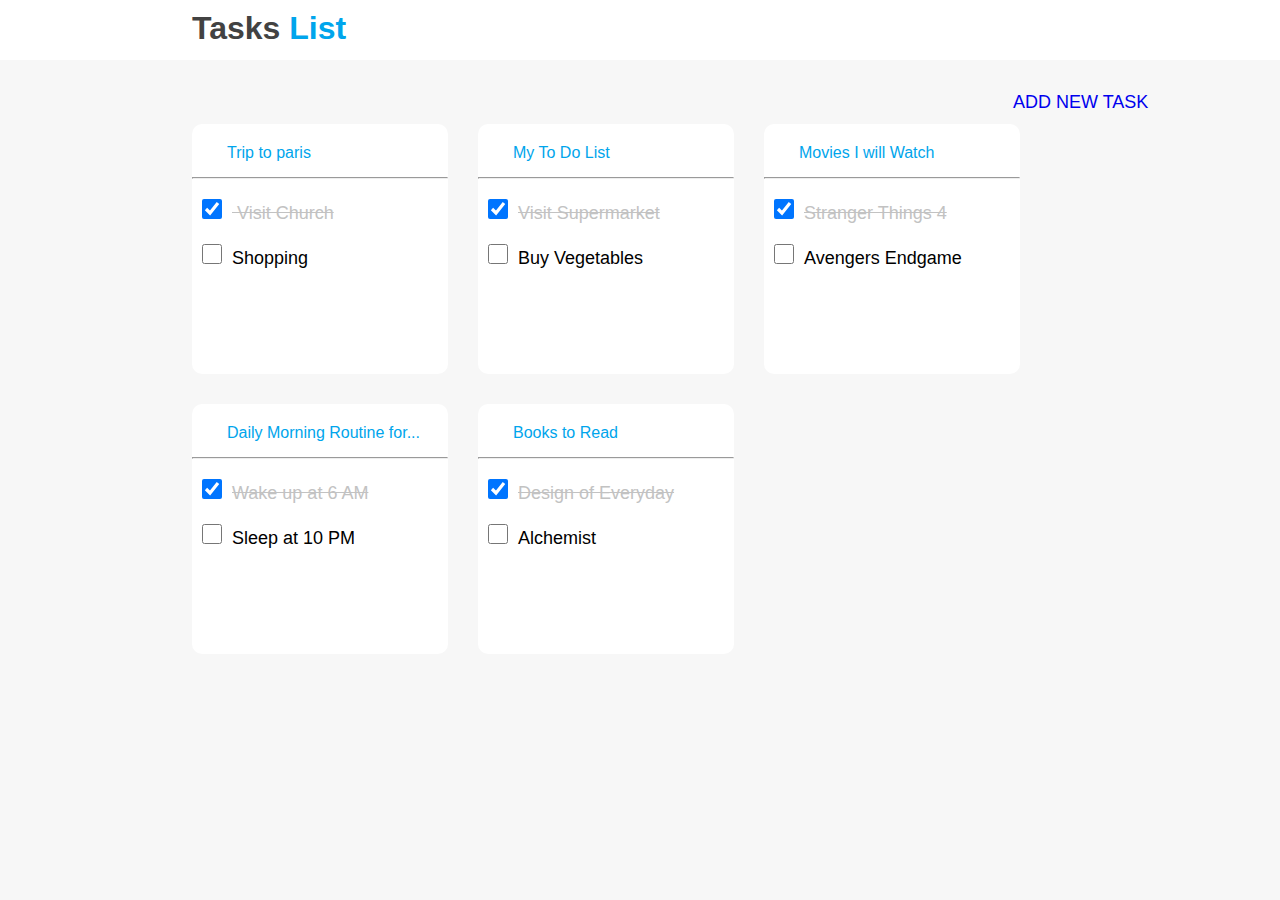
<file: index.html>
<!DOCTYPE html> 
<html lang="en">
<head>
    <meta charset="UTF-8">
    <meta http-equiv="X-UA-Compatible" content="IE=edge">
    <meta name="viewport" content="width=device-width, initial-scale=1.0">
    <link rel="stylesheet" href="https://cdnjs.cloudflare.com/ajax/libs/font-awesome/6.4.0/css/all.min.css" integrity="sha512-iecdLmaskl7CVkqkXNQ/ZH/XLlvWZOJyj7Yy7tcenmpD1ypASozpmT/E0iPtmFIB46ZmdtAc9eNBvH0H/ZpiBw==" crossorigin="anonymous" referrerpolicy="no-referrer" />
    <link rel="stylesheet" href="style.css">
    <title>Document</title>
</head>
<body>
    <div class="header">
    <h1>
        <span class="hpart1">Tasks</span>
        <span class="hpart2">List</span></h1>
    </div>
    <div class="second">
        <div>
        <a class="center" href="./newtaskpop.html">
            <i class="fa-solid fa-circle-plus"></i> <span>ADD NEW TASK</span></a>
        </div>
    </div>

    <div class="parent">
        
    <div class="child1">
        <div class="task_head">
        <a href="addtask.html"><p>Trip to paris</p></a>
        </div>

        <hr>
        <div class="task_component">
            <input type="checkbox" checked class="input"><label> Visit Church</label>
        </div>
        <div>
            <input type="checkbox" class="input"><label>Shopping</label>
            
        </div>
        
    </div>
    <div class="child1">
        <div class="task_head">
            <a href=""><p>My To Do List</p></a>
            </div>
    
            <hr>
            <div class="task_component">
                <input type="checkbox" class="input" checked><label>Visit Supermarket</label>
            </div>
            <div>
                <input type="checkbox" class="input"><label>Buy Vegetables</label>
                
            </div>
    </div>
    
    <div class="child1">
        <div class="task_head">
            <a href=""><p>Movies I will Watch</p></a>
            </div>
    
            <hr>
            <div class="task_component">
                
                <input type="checkbox" class="input" checked><label>Stranger Things 4</label>
            </div>
            <div>
                <input type="checkbox" class="input"><label>Avengers Endgame</label>
                
            </div>
    </div>
    <div class="child1">
        <div class="task_head">
            <a href=""><p>Daily Morning Routine for...</p></a>
            </div>
    
            <hr>
            <div class="task_component">
                <input type="checkbox" class="input" checked><label>Wake up at 6 AM</label>
            </div>
            <div>
                <input type="checkbox" class="input" ><label>Sleep at 10 PM</label>
                
            </div>
    </div>
    <div class="child1">
        <div class="task_head">
            <a href=""><p>Books to Read</p></a>
            </div>
    
            <hr>
            <div class="task_component">
                <input type="checkbox" class="input" checked><label>Design of Everyday</label>
            </div>
            <div>
                <input type="checkbox" class="input" ><label>Alchemist</label>
                
            </div>
    </div>
</div>
</body>
</html>
</file>
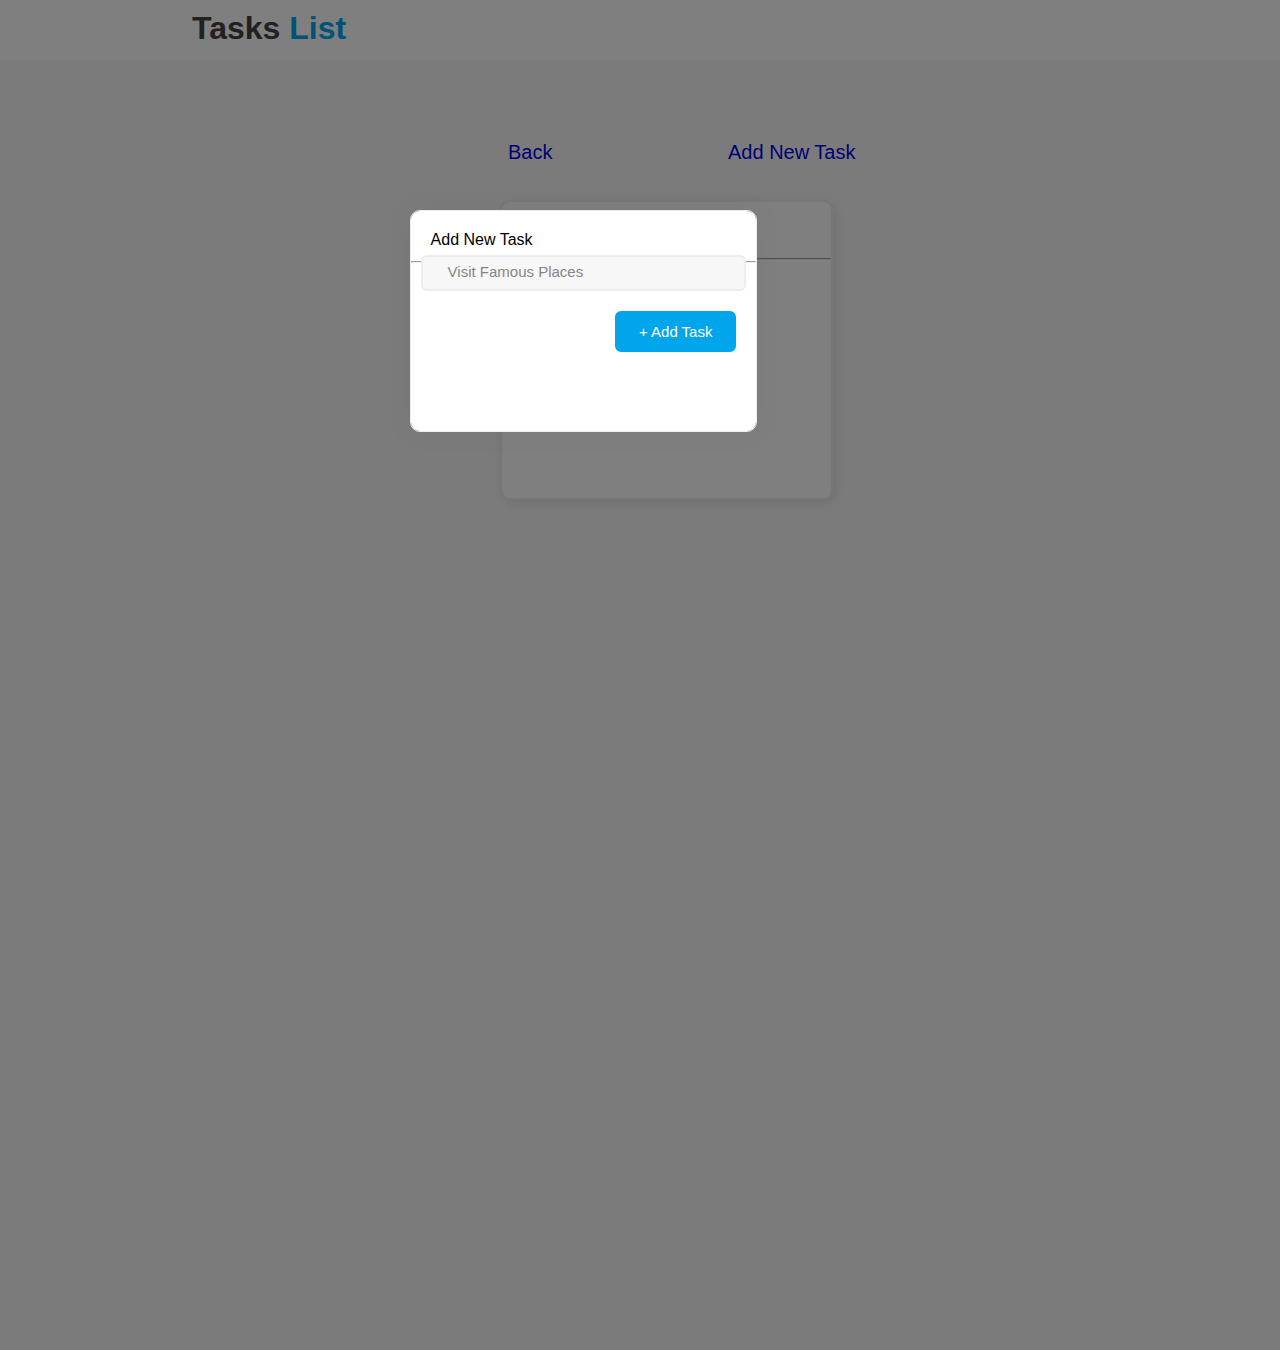
<file: addnewitem.html>
<!DOCTYPE html>
<html lang="en">
<head>
    <meta charset="UTF-8">
    <meta http-equiv="X-UA-Compatible" content="IE=edge">
    <meta name="viewport" content="width=device-width, initial-scale=1.0">
    <title>Document</title>
    <link rel="stylesheet" href="https://cdnjs.cloudflare.com/ajax/libs/font-awesome/6.4.0/css/all.min.css"
        integrity="sha512-iecdLmaskl7CVkqkXNQ/ZH/XLlvWZOJyj7Yy7tcenmpD1ypASozpmT/E0iPtmFIB46ZmdtAc9eNBvH0H/ZpiBw=="
        crossorigin="anonymous" referrerpolicy="no-referrer" />

    <link rel="stylesheet" href="style2.css">
    <link rel="stylesheet" href="style3.css">
    
</head>
<body>
    <div class="header">
        <h1>
            <span class="hpart1">Tasks</span>
            <span class="hpart2">List</span>
        </h1>
    </div>
    
        <div class="second_back">
            <div>
                <a class="center" href="./index.html">
                    <i class="fa-light fa-solid fa-circle-arrow-left color"></i></i> <span>Back</span></a>
            </div>
        </div>
        <div class="second">
            <div>
                <a class="center" href="./newtaskpop.html">
                    <i class="fa-solid fa-circle-plus"></i> <span>Add New Task</span></a>
            </div>
        </div>
        <div class="child1">

            <div class="task_head">
                <a href="">
                    <p>Trip to Paris</p>
                </a>
            </div>

            <hr>
            <div class="task_component">
                <input type="checkbox" class="input" checked><label>Visit Church</label>
            </div>
            <div>
                <input type="checkbox" class="input"><label>Shooping</label>

            </div>
        </div>
    </div>
    </div>
    <div class="container1"></div>
    <div class="popup">
        <div class="Popup_head">
            <p>Add New Task</p>
            <hr>
            <a href="./addtask.html"> <i class="fa-solid fa-xmark" style="color: #858585;"></i></a>
        
        
        <div class="popup_input">
            <input type="text" name="TaskName" id="TaskName" placeholder="Visit Famous Places">
            <button class="flex-box"><span class="Sign"></span>+ Add Task</button>
        </div>
    </div>
</body>
</html>
</file>
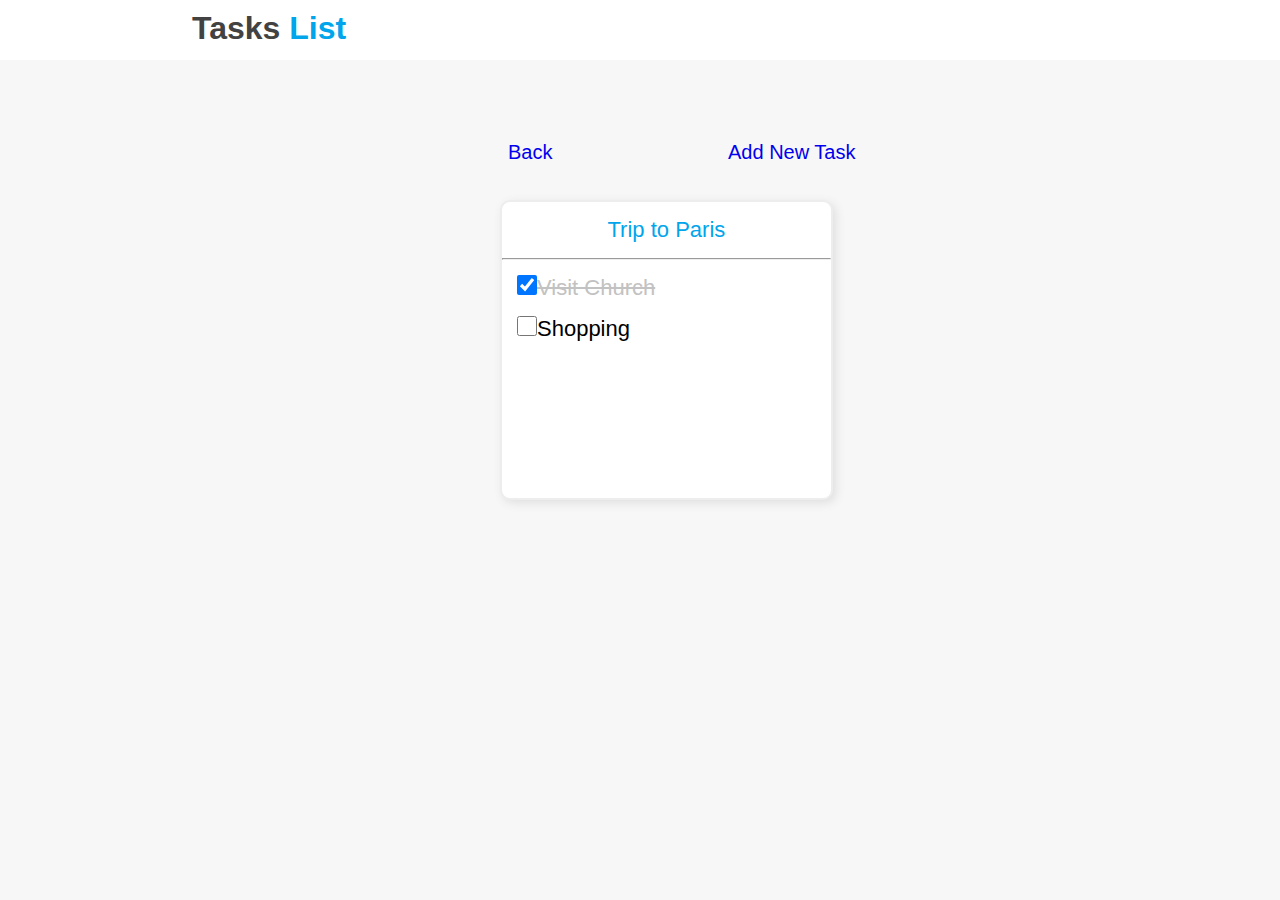
<file: addtask.html>
<!DOCTYPE html>
<html lang="en">

<head>
    <meta charset="UTF-8">
    <meta http-equiv="X-UA-Compatible" content="IE=edge">
    <meta name="viewport" content="width=device-width, initial-scale=1.0">
    <link rel="stylesheet" href="https://cdnjs.cloudflare.com/ajax/libs/font-awesome/6.4.0/css/all.min.css"
        integrity="sha512-iecdLmaskl7CVkqkXNQ/ZH/XLlvWZOJyj7Yy7tcenmpD1ypASozpmT/E0iPtmFIB46ZmdtAc9eNBvH0H/ZpiBw=="
        crossorigin="anonymous" referrerpolicy="no-referrer" />

    <link rel="stylesheet" href="style2.css">
    <title>Document</title>
</head>

<body>
    <div class="header">
        <h1>
            <span class="hpart1">Tasks</span>
            <span class="hpart2">List</span>
        </h1>
    </div>
    <div class="container">
        <div class="second_back">
            <div>
                <a class="center" href="./index.html">
                    <i class="fa-light fa-solid fa-circle-arrow-left color"></i></i> <span>Back</span></a>
            </div>
        </div>
        <div class="second">
            <div>
                <a class="center" href="./addnewitem.html">
                    <i class="fa-solid fa-circle-plus"></i> <span>Add New Task</span></a>
            </div>
        </div>
        <div class="child1">

            <div class="task_head">
                <a href="">
                    <p>Trip to Paris</p>
                </a>
            </div>

            <hr>
            <div class="task_component">
                <input type="checkbox" class="input" checked><label>Visit Church</label>
            </div>
            <div>
                <input type="checkbox" class="input"><label>Shopping</label>

            </div>
        </div>
    </div>
    </div>
    
</body>

</html>
</file>
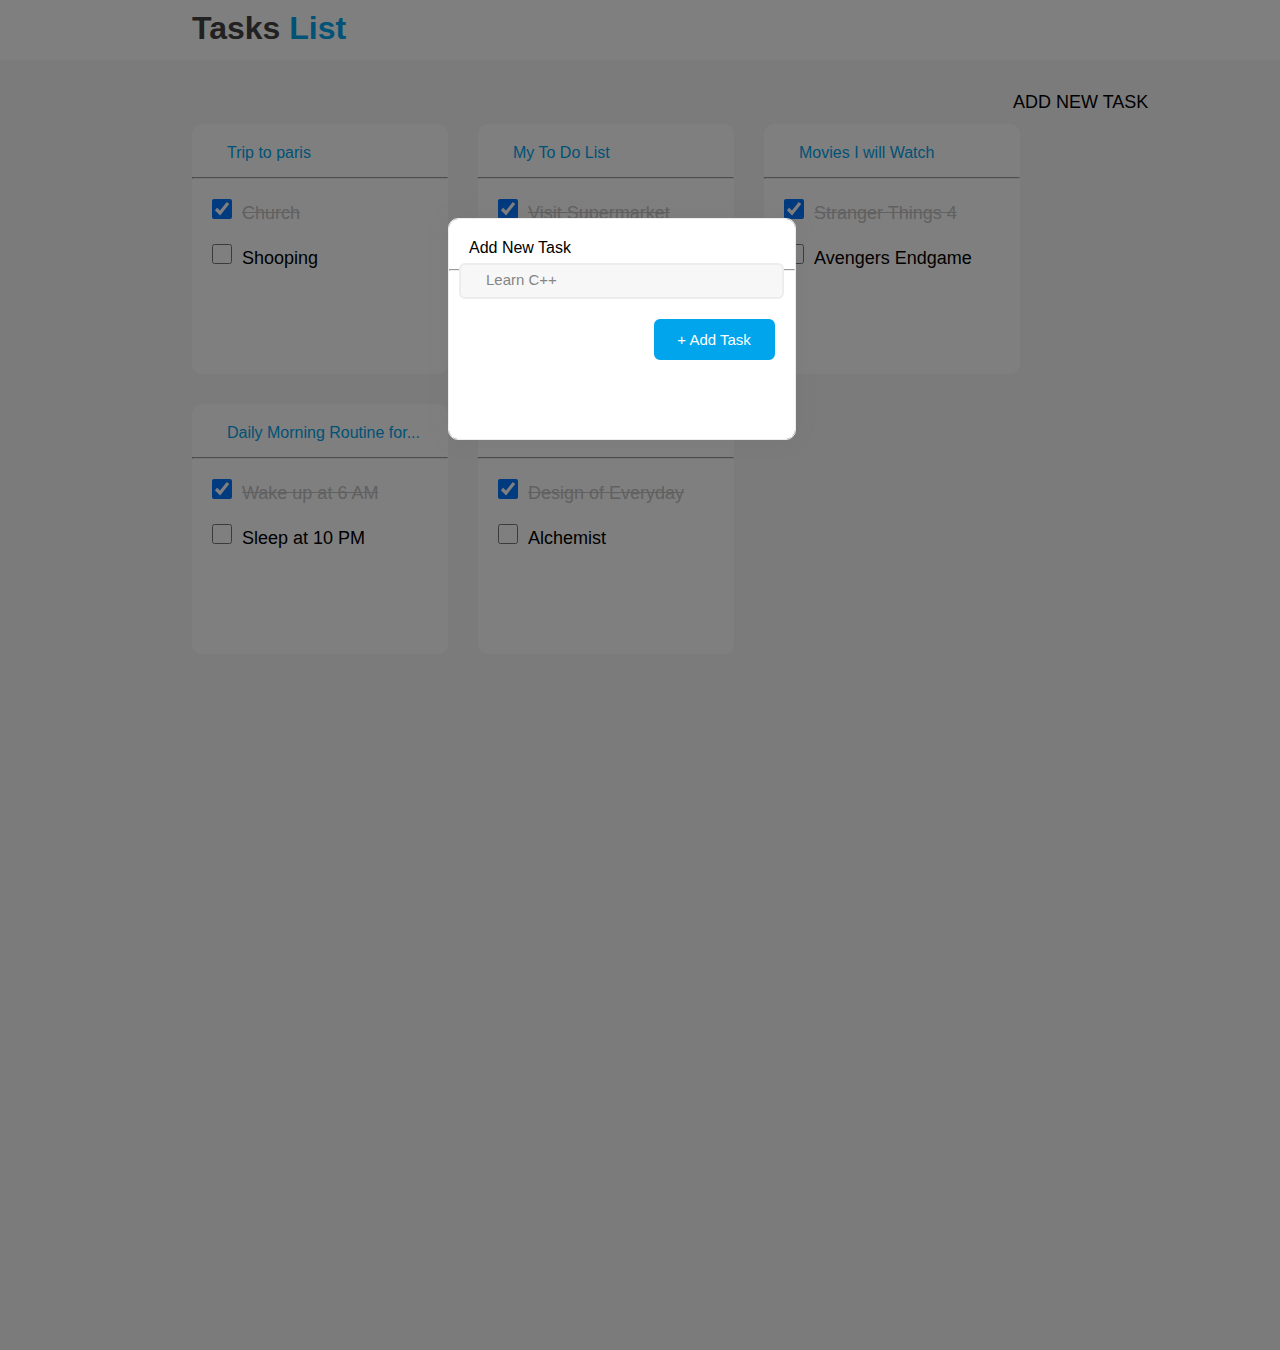
<file: newtaskpop.html>
<!DOCTYPE html>
<html lang="en">

<head>
    <meta charset="UTF-8">
    <meta http-equiv="X-UA-Compatible" content="IE=edge">
    <meta name="viewport" content="width=device-width, initial-scale=1.0">
    <link rel="stylesheet" href="https://cdnjs.cloudflare.com/ajax/libs/font-awesome/6.4.0/css/all.min.css"
        integrity="sha512-iecdLmaskl7CVkqkXNQ/ZH/XLlvWZOJyj7Yy7tcenmpD1ypASozpmT/E0iPtmFIB46ZmdtAc9eNBvH0H/ZpiBw=="
        crossorigin="anonymous" referrerpolicy="no-referrer" />
    <link rel="stylesheet" href="style1.css">
    <link rel="stylesheet" href="style.css">
    <title>Document</title>
</head>

<body>
    
    <div class="header">
        <h1>
            <span class="hpart1">Tasks</span>
            <span class="hpart2">List</span>
        </h1>
    </div>
    <div class="second">
        <div>
            <a class="center">
                <i class="fa-solid fa-circle-plus"></i> <span>ADD NEW TASK</span></a>
        </div>
    </div>

    <div class="parent">

        <div class="child1">
            <div class="task_head">
                <a href="">
                    <p>Trip to paris</p>
                </a>
            </div>

            <hr>
            <div class="task_component">
                <input type="checkbox" checked class="input"><label>Church</label>
            </div>
            <div>
                <input type="checkbox" class="input"><label>Shooping</label>

            </div>
            <!-- <div>
                <input type="checkbox" >
            </div> -->


        </div>
        <div class="child1">
            <div class="task_head">
                <a href="">
                    <p>My To Do List</p>
                </a>
            </div>

            <hr>
            <div class="task_component">
                <input type="checkbox" class="input" checked><label>Visit Supermarket</label>
            </div>
            <div>
                <input type="checkbox" class="input"><label>Buy Vegetables</label>

            </div>
        </div>

        <div class="child1">
            <div class="task_head">
                <a href="">
                    <p>Movies I will Watch</p>
                </a>
            </div>

            <hr>
            <div class="task_component">

                <input type="checkbox" class="input" checked><label>Stranger Things 4</label>
            </div>
            <div>
                <input type="checkbox" class="input"><label>Avengers Endgame</label>

            </div>
        </div>
        <div class="child1">
            <div class="task_head">
                <a href="">
                    <p>Daily Morning Routine for...</p>
                </a>
            </div>

            <hr>
            <div class="task_component">
                <input type="checkbox" class="input" checked><label>Wake up at 6 AM</label>
            </div>
            <div>
                <input type="checkbox" class="input"><label>Sleep at 10 PM</label>

            </div>
        </div>
        <div class="child1">
            <div class="task_head">
                <a href="">
                    <p>Books to Read</p>
                </a>
            </div>

            <hr>
            <div class="task_component">
                <input type="checkbox" class="input" checked><label>Design of Everyday</label>
            </div>
            <div>
                <input type="checkbox" class="input"><label>Alchemist</label>

            </div>
        </div>
    </div>
    <div class="container"></div>

        <div class="popup">
            <div class="Popup_head">
                <p>Add New Task</p>
                <hr>
                <a href="./index.html"> <i class="fa-solid fa-xmark" style="color: #858585;"></i></a>
            
            
            <div class="popup_input">
                <input type="text" name="TaskName" id="TaskName" placeholder="Learn C++">
                <button class="flex-box"><span class="Sign"></span>+ Add Task</button>
            </div>
        </div>
    
    
</body>

</html>
</file>
<file: style.css>
*{
    margin: 0;
    padding: 0;}
body{
    background-color: #F7F7F7;
    font-family:sans-serif;
    overflow: auto;
    
}
.second{
    width: 30%;
    height: 45px;
    display: flex;
    align-items: center;
    margin-top: 20px;
    position: absolute;
    left: 1005px;
    font-size: 20px;

}
a span{
    font-size: large;
    padding-left: 8px;
}


.center {
    display: flex;
    align-items: center;

}
a{
    text-decoration: none;
}


.color{
    color: #00A5EC;
    height: 45px;
    

}
.header{
   height: 50px;
   padding-left: 15%;
   padding-top: 10px;
   /* box-shadow: 1px 1px 6px; */

    background-color: #FFFFFF;
}
.hpart1{
    color: #424242;
}
.hpart2{
    color: #00A5EC;
}
.parent{
    display: flex;
    
    
    flex-wrap: wrap;
    
    column-gap: 30px;
    row-gap: 30px;
    margin:5%;
    width: 80%;
    margin-left:15%;
    
}
.child1{
    width: 25%;
    height: 250px;
    background-color:#FFFFFF;
    box-sizing: border-box;
    border-radius: 10px;

    

}
.input{
    width: 40px;
    height: 20px;
    margin-top: 20px;
    color: #C2C2C2;
    
    
    
}
i{
    font-size: 35px;
    color: #00A5EC;
}

/* .child{
    padding: 5px;
} */

.task_head a{
    /* padding:2%; */
    color: #00A5EC;
    
   
    text-decoration: none;
    
}
.task_component label{
    padding-top: 1px;
}
.task_component{
    
    color: #C2C2C2;
    
    text-decoration:line-through;
}
label{
    font-size: 18px;
}

.task_head {
    padding: 20px 5px 15px 35px;
}
</file>
<file: style2.css>
*{
    margin: 0;
    padding: 0;}
.task_head a{
    /* padding:2%; */
    color: #00A5EC;
    
   
    text-decoration: none;
    
}


body{
    font-family: sans-serif;
    background-color: #F7F7F7;
}
.header{
    height: 50px;
    padding-left: 15%;
    padding-top: 10px;
    /* box-shadow: 1px 1px 6px; */
 
     background-color: #FFFFFF;
 }
 .hpart1{
     color: #424242;
 }
 .hpart2{
     color: #00A5EC;
 }
.child1{
    width: 26%;
    height: 300px;
    background-color:#FFFFFF;
    box-sizing: border-box;
    border-radius: 10px;
    
    position: absolute;
    top:200px;
    left:500px;
    border: 2px solid #EDEDED;
    box-shadow: 3px 3px 10px #67676729;
    
    font-size: 22px;
}
.second_back{
    width: 30%;
    height: 45px;
    display: flex;
    align-items: center;
    margin-top: 20px;
    position: absolute;
    left: 500px;
    top:110px;
    font-size: 20px;

}
.color{
    color: #424242;
}
.task_head{
    text-align: center;
    padding: 15px;
}
.input{
    margin-left: 10px;
    color: #C2C2C2;
    margin-top: 15px;
} 
.task_component{
    
    color: #C2C2C2;
    
    text-decoration:line-through;
}
input[type="checkbox"]{
    width: 20px;
    height: 20px;
    margin-left: 15px;
  
}
.second{
    width: 30%;
    height: 45px;
    display: flex;
    align-items: center;
    margin-top: 20px;
    position: absolute;
    left: 720px;
    top:110px;
    font-size: 20px;
    
    

}
.center{
    display: flex;
    align-items: center;
    gap:8px;
}
a{
    text-decoration: none;
}
i{
    font-size: 30px;
    color: #00A5EC;
}
</file>
<file: style3.css>
.container1{
    position: absolute;
    top: 0px;
    width: 100%;
    height: 150%;
    background-color: black;
    opacity: 50%;
}
.popup{
    position: relative;
    top: 150px;
    left: 32%;
    width: 27%;
    height: 220px;
    box-shadow: 0px 0px 20px #67676729;
    background: #FFFFFF 0% 0% no-repeat padding-box;
    border: 1px solid #EDEDED;
    border-radius: 10px;
    /* flex-direction: column;
    align-items: center;
    justify-content: space-between;  */
}
.Popup_head p{
    padding-left: 20px;
    padding-top: 20px;
    padding-bottom: 10px;
    display: inline-block;
    font-family: sans-serif;
    font-weight:500;
    height: 20px;
}
.Popup_head a{
    position: relative;
    top:-45px;
    right: -360px;
}
input::placeholder{
    /* background-color: #F7F7F7; */
    font-size: 15px;
    padding: 20px;
    color: #858585;
    
}
input{
    height: 22px;
    width: 90%;
    margin-left: 10px;
    border-radius: 6px;
    padding: 5px;
    background-color: #F7F7F7;
    margin-top: -10px;
    border: 2px solid #EDEDED; 

}
button{
    font-size: 15px;
    width: 35%;
    padding: 10px;
    background-color: #00A5EC;
    color: white;
    float: right;
    margin-right: 20px;
    margin-top: 20px;
    border-radius: 6px;
    border: 2px solid #00A5EC;
    font-weight: 100;
}
</file>
<file: style1.css>
/* .container{
    position: absolute;
    top: 10px;
    left:200px;
} */
.container {
    position: absolute;
    top: 0px;
    width: 100%;
    height: 150%;
    background-color: black;
    opacity: 50%;
}
.popup{
    position: relative;
    top: -500px;
    left: 35%;
    width: 27%;
    height: 220px;
    box-shadow: 0px 0px 20px #67676729;
    background: #FFFFFF 0% 0% no-repeat padding-box;
    border: 1px solid #EDEDED;
    border-radius: 10px;
    /* flex-direction: column;
    align-items: center;
    justify-content: space-between;  */
}
.Popup_head p{
    padding-left: 20px;
    padding-top: 20px;
    padding-bottom: 10px;
    display: inline-block;
    font-family: sans-serif;
    font-weight:500;
    height: 20px;
}
.Popup_head a{
    position: relative;
    top:-45px;
    right: -360px;
}
input::placeholder{
    /* background-color: #F7F7F7; */
    font-size: 15px;
    padding: 20px;
    color: #858585;
    
}
input{
    height: 22px;
    width: 90%;
    margin-left: 10px;
    border-radius: 6px;
    padding: 5px;
    background-color: #F7F7F7;
    margin-top: -10px;
    border: 2px solid #EDEDED; 

}
button{
    font-size: 15px;
    width: 35%;
    padding: 10px;
    background-color: #00A5EC;
    color: white;
    float: right;
    margin-right: 20px;
    margin-top: 20px;
    border-radius: 6px;
    border: 2px solid #00A5EC;
    font-weight: 100;
}
</file>
